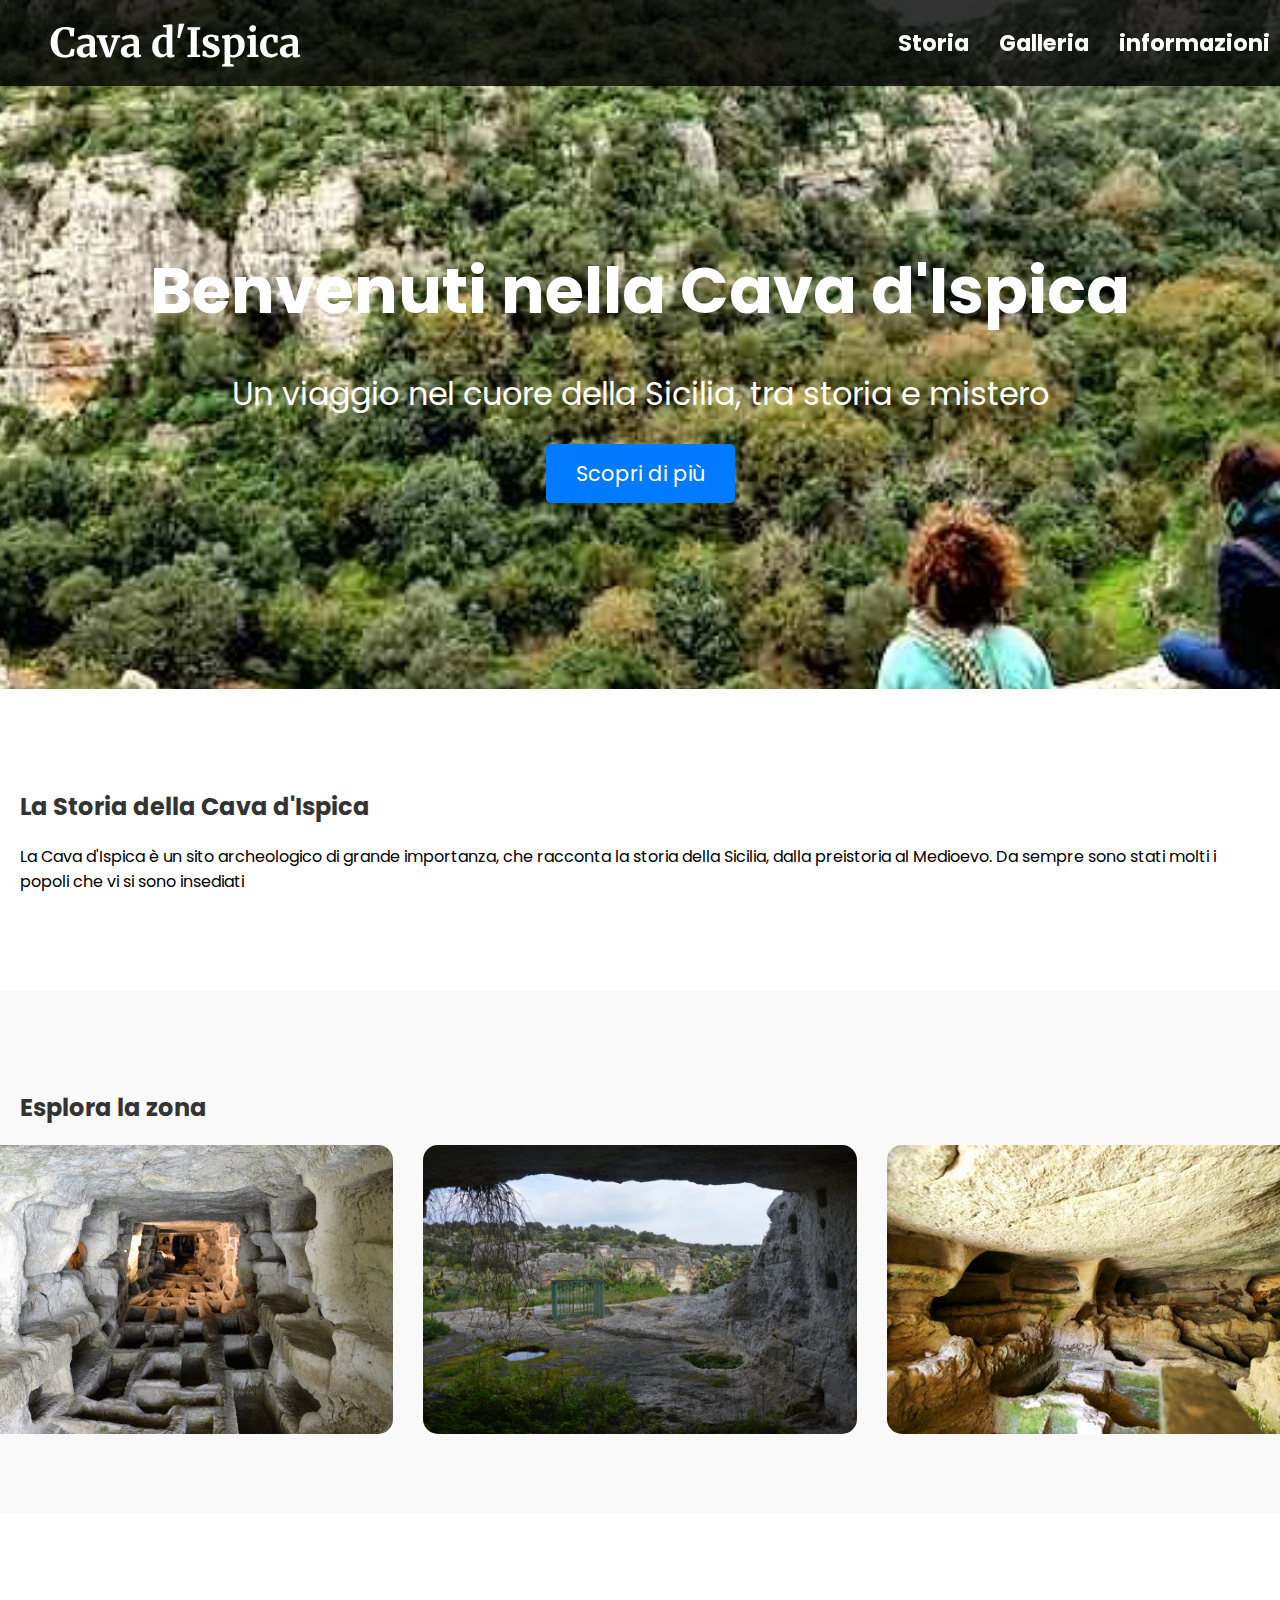
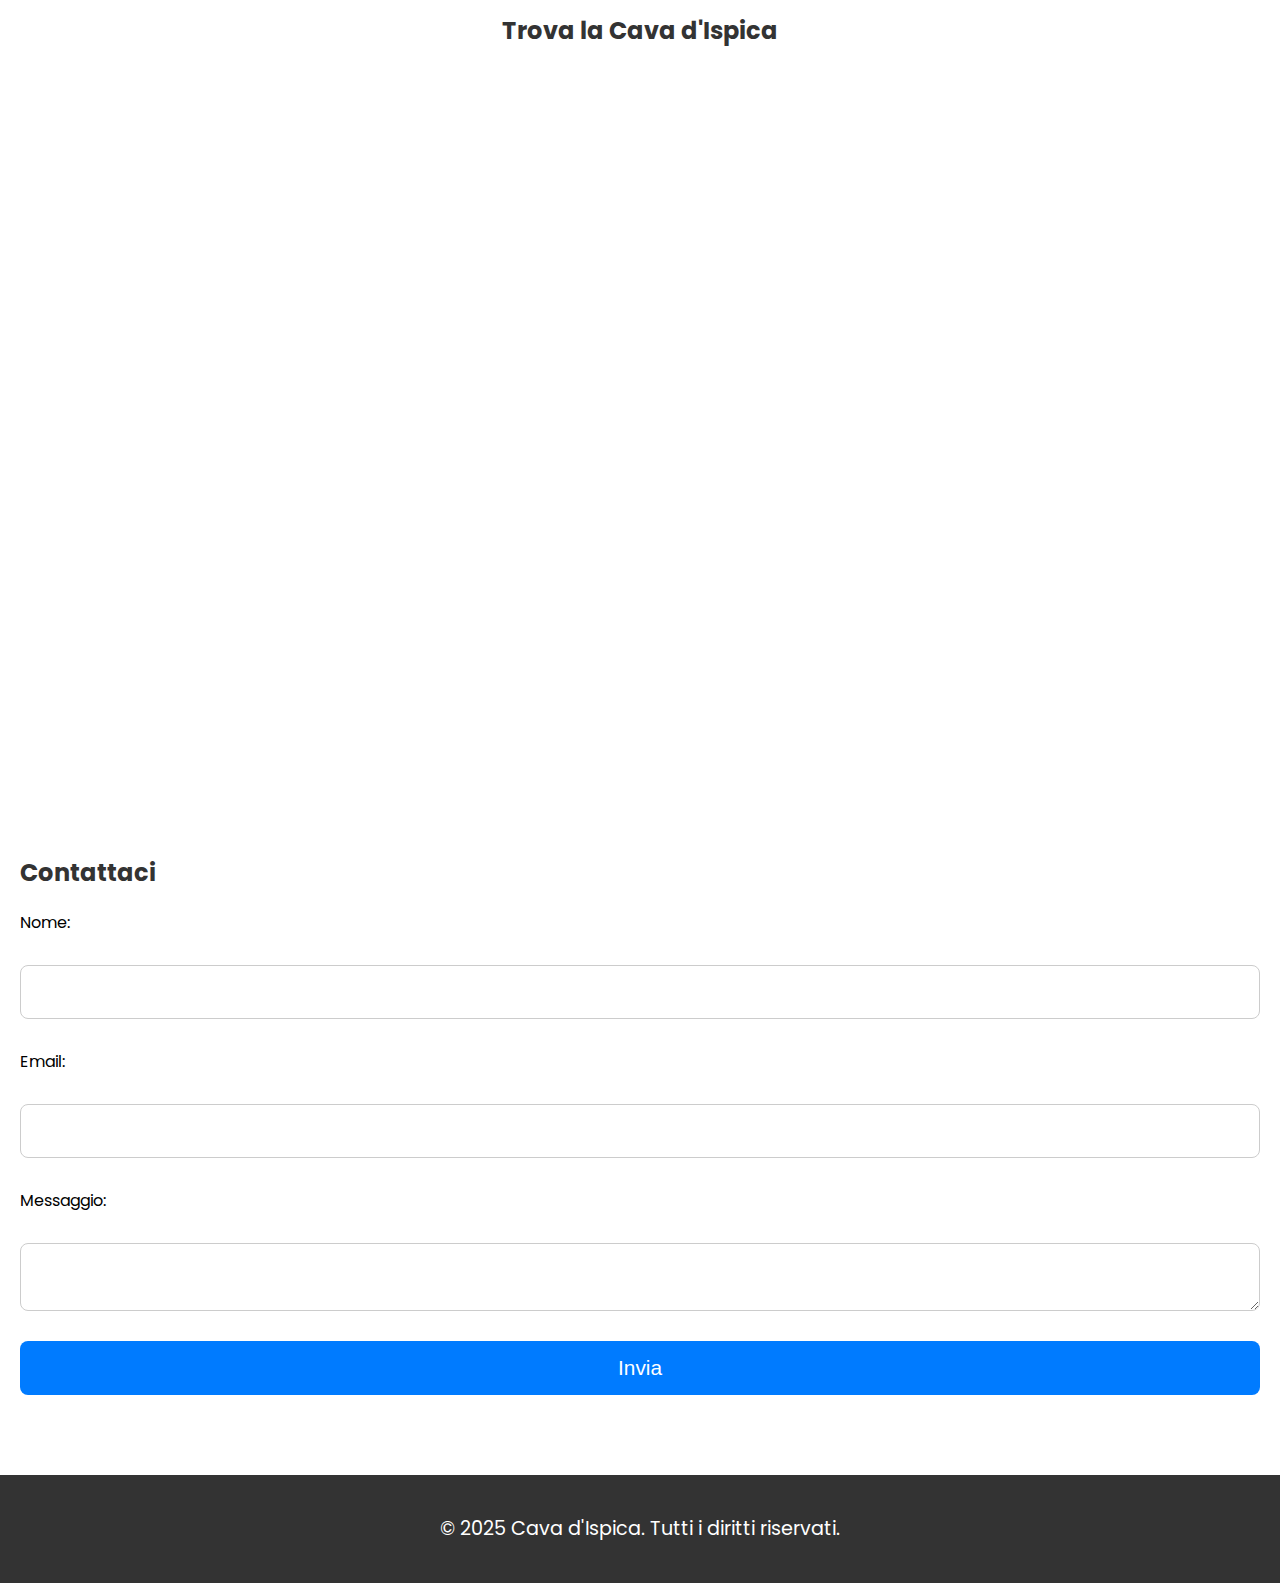
<file: index.html>
<!DOCTYPE html>
<html lang="it">
<head>
    <meta charset="UTF-8">
    <meta name="viewport" content="width=device-width, initial-scale=1.0">
    <title>Cava d'Ispica - Un Viaggio nel Tempo</title>
    <link rel="stylesheet" href="styles.css">
    <link href="https://fonts.googleapis.com/css2?family=Poppins:wght@300;400;600&family=Merriweather:wght@400;700&display=swap" rel="stylesheet">
</head>
<body>

<!-- Barra di navigazione fissa -->
<nav class="navbar">
    <div class="logo">Cava d'Ispica</div>
    <ul class="nav-links">
        <li><a href="storia.html">Storia</a></li>
        <li><a href="galleria.html">Galleria</a></li>
        <li><a href="info.html">informazioni    </a></li>
        
        <li>   </li>
        <li>   </li>
    </ul>
</nav>

<!-- Header con background immagine (effetto parallax) -->
<header>
    <div class="hero">
        <h1 style="color: white;">Benvenuti nella Cava d'Ispica</h1>
        <p>Un viaggio nel cuore della Sicilia, tra storia e mistero</p>
        <a href="#storia" class="btn">Scopri di più</a>
    </div>
</header>

<!-- Sezione Storia -->
<section id="storia" class="content-section">
    <h2>La Storia della Cava d'Ispica</h2>
    <p>La Cava d'Ispica è un sito archeologico di grande importanza, che racconta la storia della Sicilia, dalla preistoria al Medioevo. Da sempre sono stati molti i popoli che vi si sono insediati</p>
    <a href>

    </a>
</section>

<!-- Galleria di Immagini -->
<section id="galleria" class="gallery">
    <h2>Esplora la zona</h2>
    <div class="gallery-images">
        <img src="reperto1.jpg" alt="Reperto 1">
        <img src="reperto2.jpg" alt="Reperto 2">
        <img src="reperto3.jpg" alt="Reperto 3">
    </div>
</section>

<!-- Sezione Video sostituita con la mappa -->
<section id="video">
    <h2>Trova la Cava d'Ispica</h2>
    <iframe src="https://www.google.com/maps/embed?pb=!4v1741702464958!6m8!1m7!1sEk9ogv58_dnjcreq-xmiCQ!2m2!1d36.78984008034033!2d14.91294782374903!3f359.43175714421216!4f-22.55433391079626!5f0.7820865974627469" width="100%" height="600" style="border:0;" allowfullscreen="" loading="lazy" referrerpolicy="no-referrer-when-downgrade"></iframe>
</section>


<!-- Sezione Contatti -->
<section id="contatti" class="content-section">
    <h2>Contattaci</h2>
    <form action="#" method="post">
        <label for="name">Nome:</label>
        <input type="text" id="name" name="name" required>
        
        <label for="email">Email:</label>
        <input type="email" id="email" name="email" required>
        
        <label for="message">Messaggio:</label>
        <textarea id="message" name="message" required></textarea>
        
        <button type="submit" class="btn">Invia</button>
    </form>
</section>

<!-- Footer -->
<footer>
    <p>&copy; 2025 Cava d'Ispica. Tutti i diritti riservati.</p>
</footer>

<script src="script.js"></script>
</body>
</html>
</file>
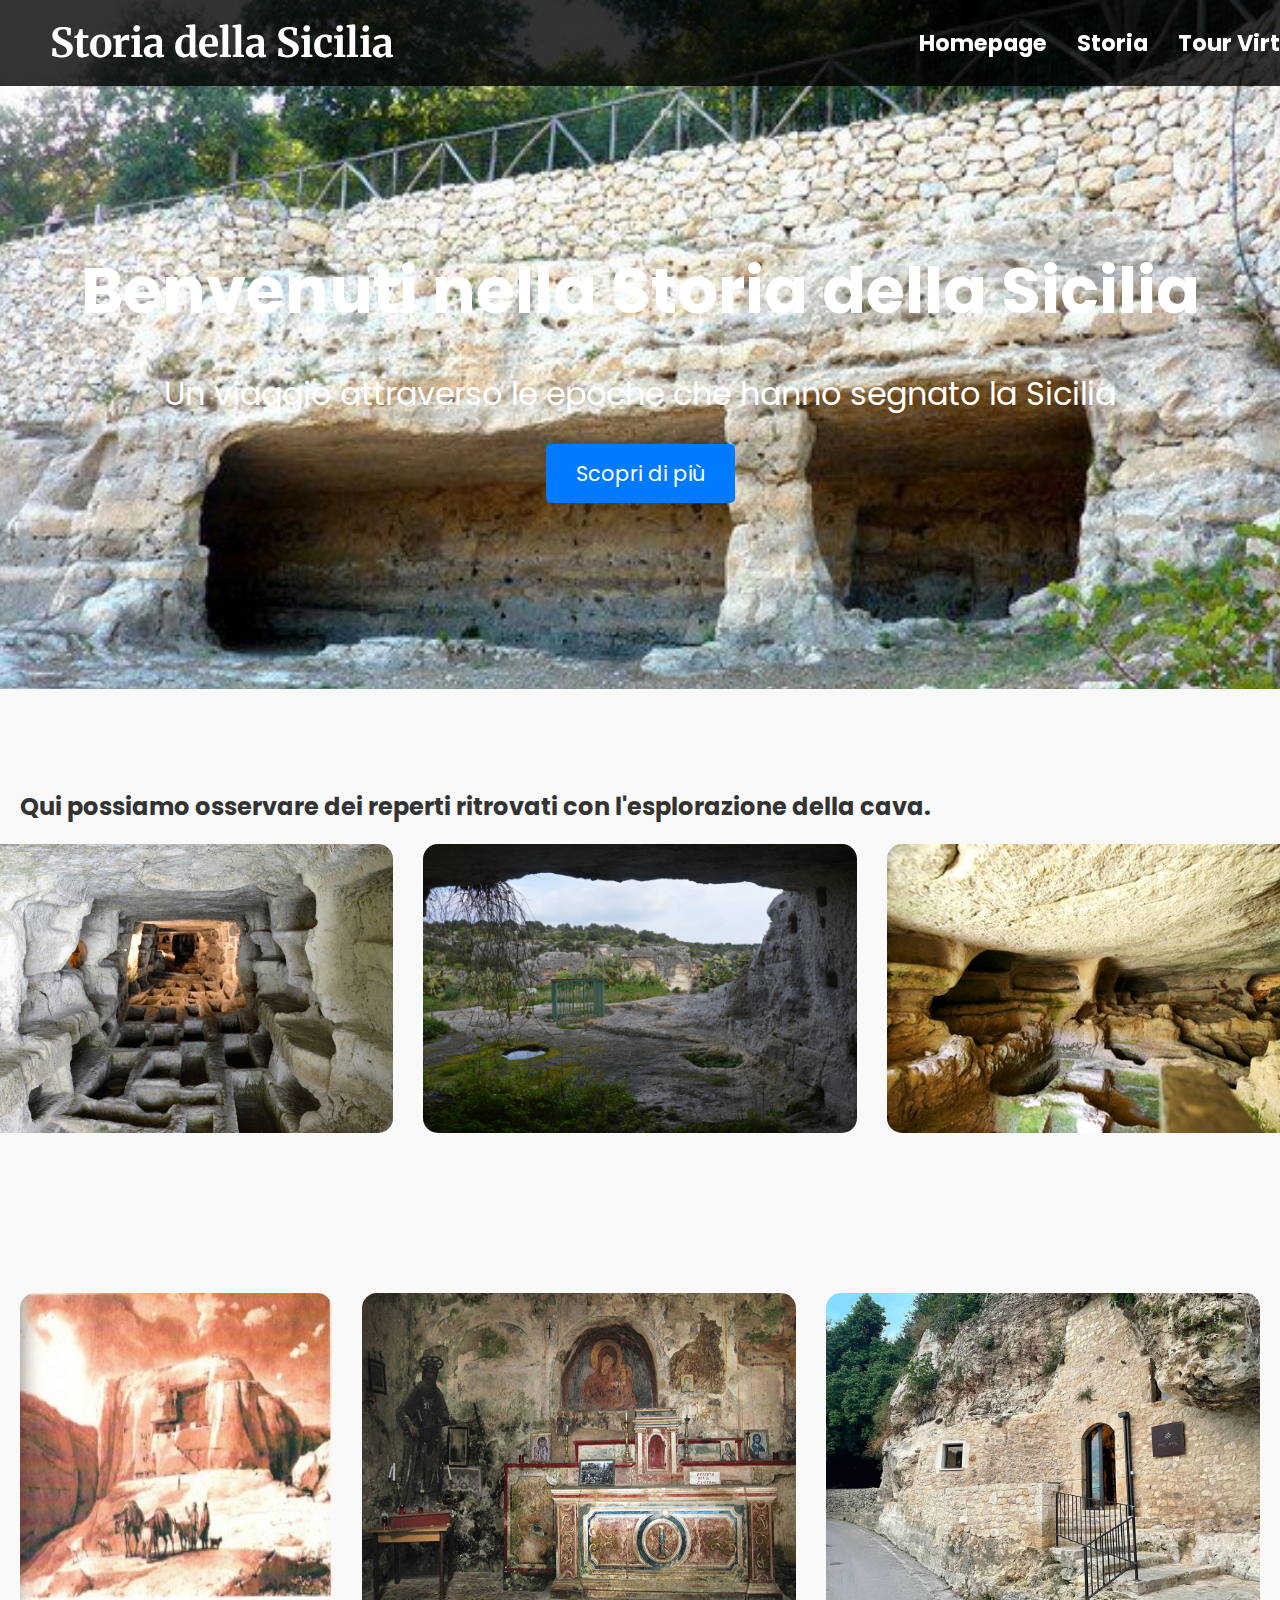
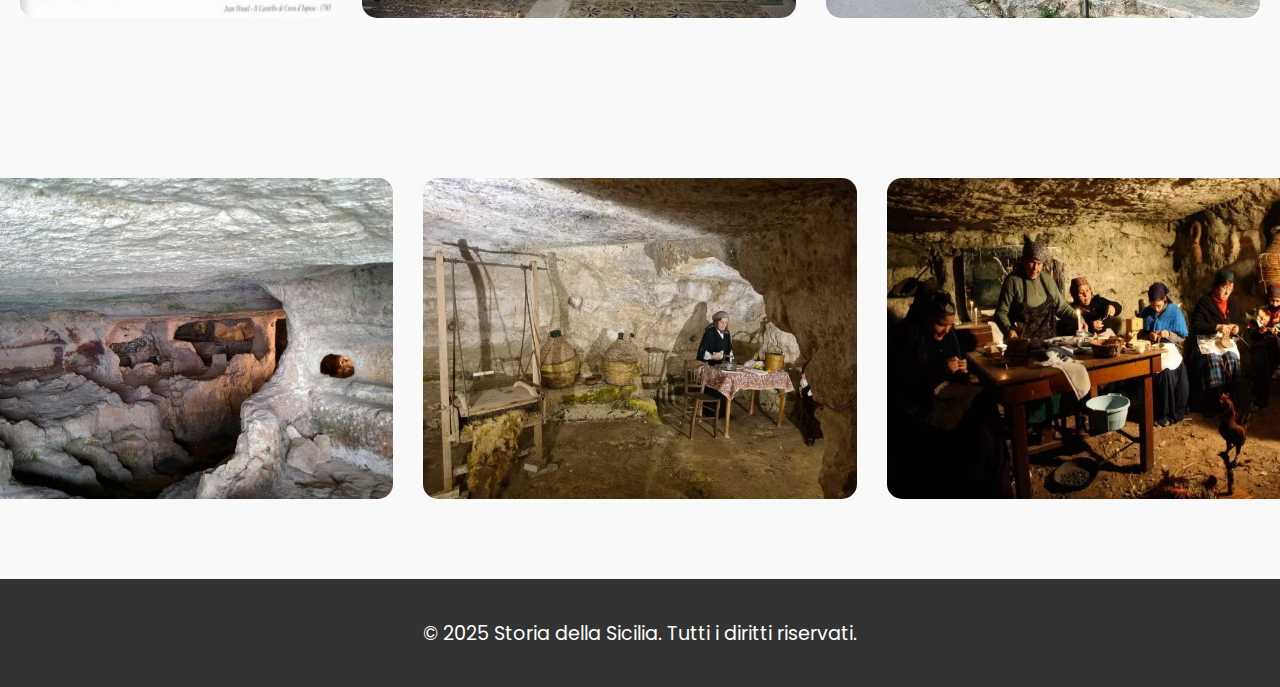
<file: galleria.html>
<!DOCTYPE html>
<html lang="it">
<head>
    <meta charset="UTF-8">
    <meta name="viewport" content="width=device-width, initial-scale=1.0">
    <title>La Storia della Sicilia</title>
    <link rel="stylesheet" href="styles.css">
    <link href="https://fonts.googleapis.com/css2?family=Poppins:wght@300;400;600&family=Merriweather:wght@400;700&display=swap" rel="stylesheet">
</head>
<body>

<!-- Barra di navigazione fissa -->
<nav class="navbar">
    <div class="logo">Storia della Sicilia</div>
    <ul class="nav-links">
        <li><a href="index.html">Homepage</a></li>
        <li><a href="storia.html">Storia</a></li>
        <li><a href="tour.html">Tour Virtuale</a></li>
    </ul>
</nav>

<!-- Header con background immagine (effetto parallax) -->
<heastorder>
    <div class="hero2">
        <h1 style="color: white;">Benvenuti nella Storia della Sicilia</h1>
        <p>Un viaggio attraverso le epoche che hanno segnato la Sicilia</p>
        <a href="#epoca" class="btn">Scopri di più</a>
    </div>
</header>

<!-- Galleria di Immagini -->
<section id="galleria" class="gallery">
    <h2>Qui possiamo osservare dei reperti ritrovati con l'esplorazione della cava.</h2>
    <div class="gallery-images">
        <img src="reperto1.jpg" alt="Reperto 1">
        <img src="reperto2.jpg" alt="Reperto 2">
        <img src="reperto3.jpg" alt="Reperto 3">
    
    </div>
</section>
<section id="galleria" class="gallery">
    <div class="gallery-images">
        <img src="reperto4.jpg" alt="Reperto 4">
        <img src="reperto5.jpg" alt="Reperto 5">
        <img src="reperto6.jpg" alt="Reperto 6">
    </div>
</section>
<section id="galleria" class="gallery"> 
    <div class="gallery-images">
        <img src="reperto7.jpg" alt="Reperto 7">
        <img src="reperto8.jpg" alt="Reperto 8">
        <img src="reperto9.jpg" alt="Reperto 9">
    </div>
</section>

<!-- Footer -->
<footer>
    <p>&copy; 2025 Storia della Sicilia. Tutti i diritti riservati.</p>
</footer>

<script src="script.js"></script>
</body>
</html>
</file>
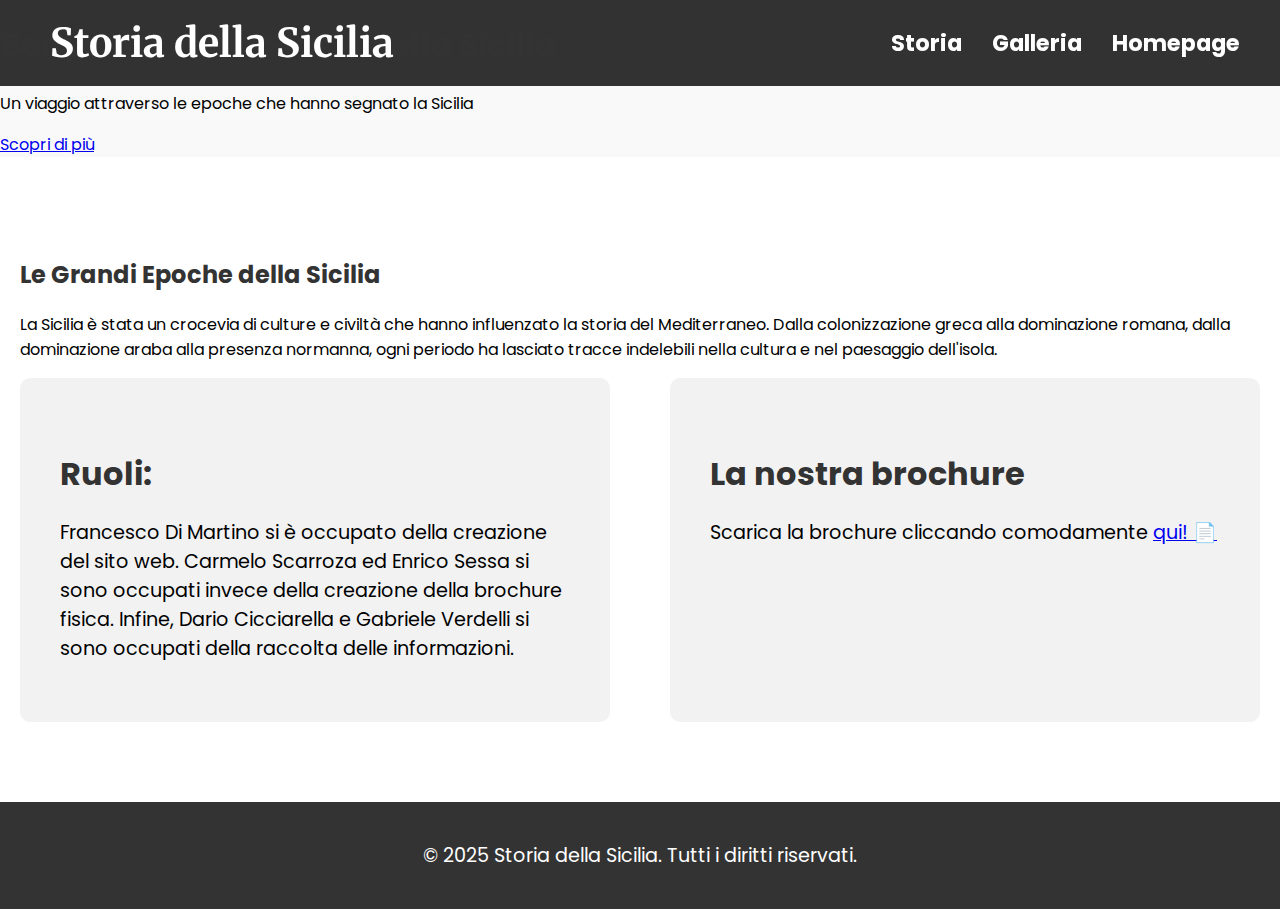
<file: info.html>
<!DOCTYPE html>
<html lang="it">
<head>
    <meta charset="UTF-8">
    <meta name="viewport" content="width=device-width, initial-scale=1.0">
    <title>La Storia della Sicilia</title>
    <link rel="stylesheet" href="styles.css">
    <link href="https://fonts.googleapis.com/css2?family=Poppins:wght@300;400;600&family=Merriweather:wght@400;700&display=swap" rel="stylesheet">
</head>
<body>

<!-- Barra di navigazione fissa -->
<nav class="navbar">
    <div class="logo">Storia della Sicilia</div>
    <ul class="nav-links">
        <li><a href="storia.html">Storia</a></li>
        <li><a href="galleria.html">Galleria</a></li>
        <li><a href="index.html">Homepage    </a></li>
        <li>   </li>
        <li>   </li>
        <li>   </li>
    </ul>
</nav>

<!-- Header con background immagine (effetto parallax) -->
<header>
    <div class="hero4">
        <h1 style="color: white;">Benvenuti nella Storia della Sicilia</h1>
        <p>Un viaggio attraverso le epoche che hanno segnato la Sicilia</p>
        <a href="#epoca" class="btn">Scopri di più</a>
    </div>
</header>
<section id="epoca" class="content-section">
    <h2>Le Grandi Epoche della Sicilia</h2>
    <p>La Sicilia è stata un crocevia di culture e civiltà che hanno influenzato la storia del Mediterraneo. Dalla colonizzazione greca alla dominazione romana, dalla dominazione araba alla presenza normanna, ogni periodo ha lasciato tracce indelebili nella cultura e nel paesaggio dell'isola.</p>

    <div class="timeline">
        <div class="timeline-item">
            <h3>Ruoli:</h3>
            <p>Francesco Di Martino si è occupato della creazione del sito web. Carmelo Scarroza ed Enrico Sessa si sono occupati invece della creazione della brochure fisica. Infine, Dario Cicciarella e Gabriele Verdelli si sono occupati della raccolta delle informazioni.</p>
        </div>
        <div class="timeline-item">
            <h3>La nostra brochure</h3>
            <p>Scarica la brochure cliccando comodamente <a href="Cava.pdf" download>qui! 📄</a></p>
        </div>
    </div>
</section>


<!-- Footer -->
<footer>
    <p>&copy; 2025 Storia della Sicilia. Tutti i diritti riservati.</p>
</footer>

<script src="script.js"></script>
</body>
</html>
</file>
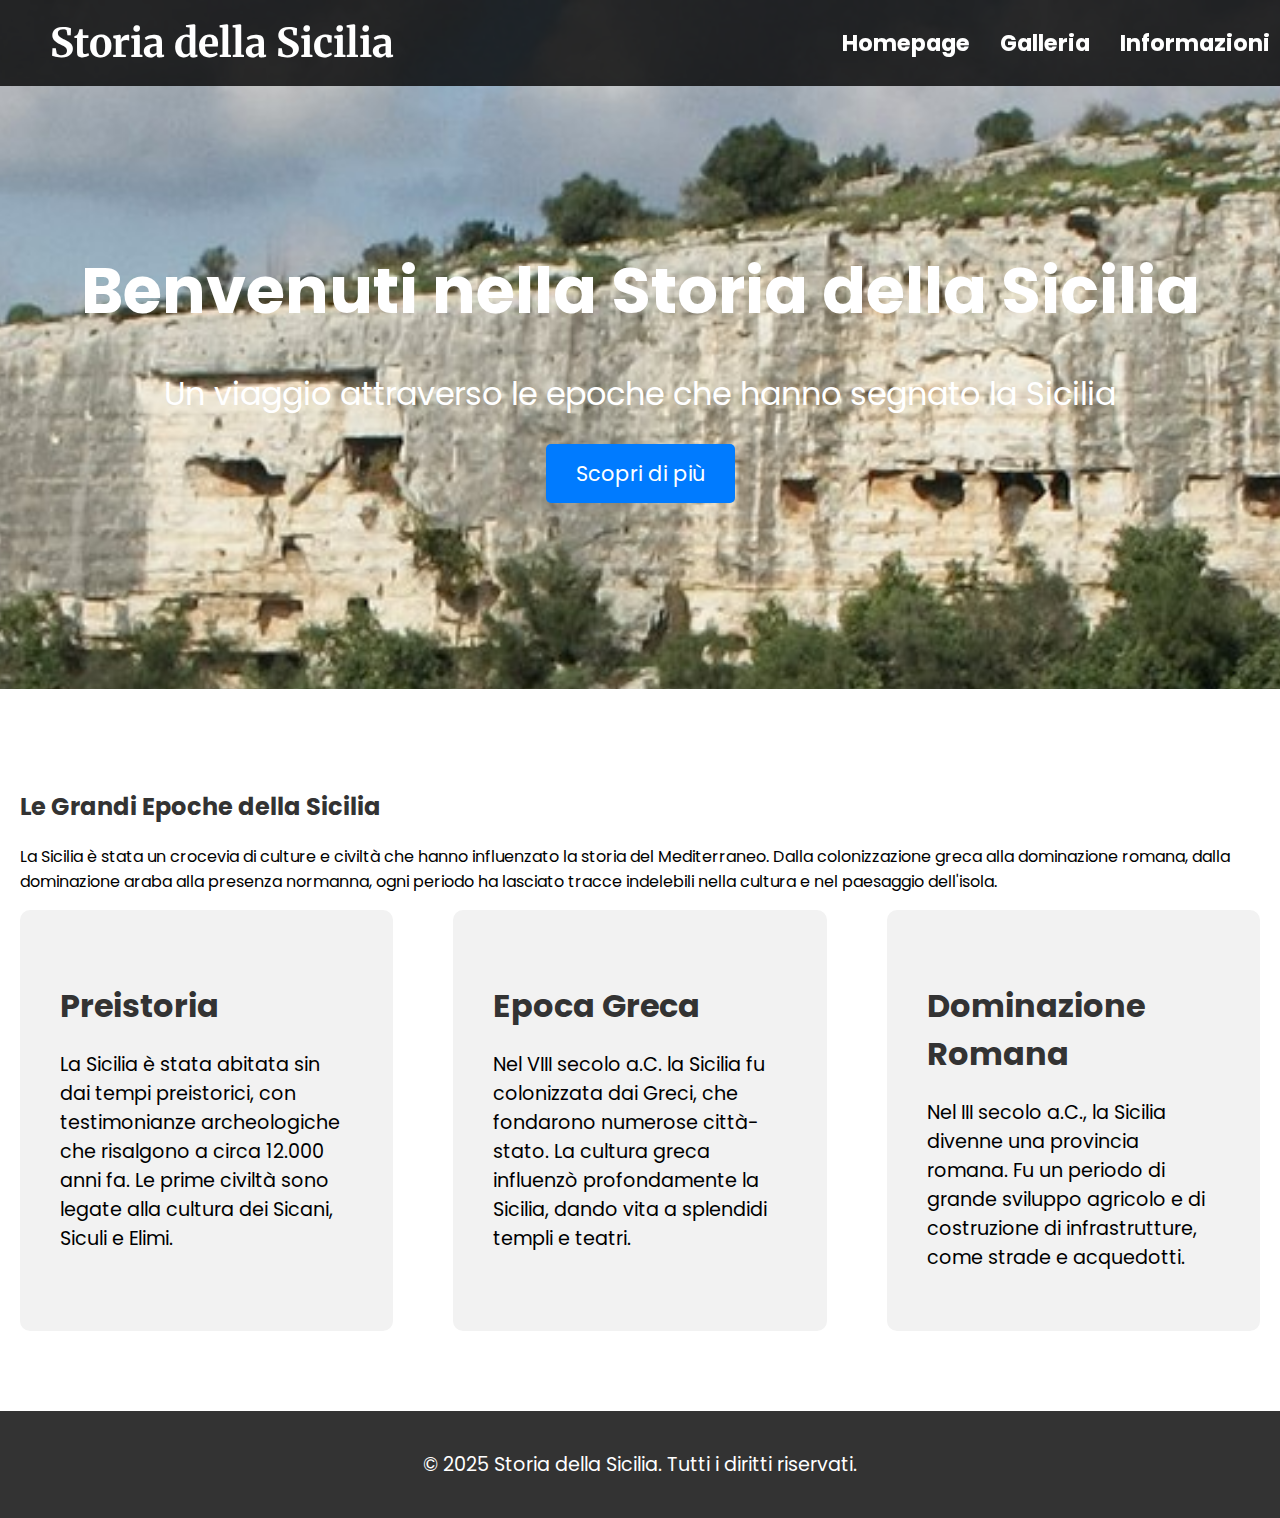
<file: storia.html>
<!DOCTYPE html>
<html lang="it">
<head>
    <meta charset="UTF-8">
    <meta name="viewport" content="width=device-width, initial-scale=1.0">
    <title>La Storia della Sicilia</title>
    <link rel="stylesheet" href="styles.css">
    <link href="https://fonts.googleapis.com/css2?family=Poppins:wght@300;400;600&family=Merriweather:wght@400;700&display=swap" rel="stylesheet">
</head>
<body>

<!-- Barra di navigazione fissa -->
<nav class="navbar">
    <div class="logo">Storia della Sicilia</div>
    <ul class="nav-links">
        <li><a href="index.html">Homepage</a></li>
        <li><a href="galleria.html">Galleria</a></li>
        <li><a href="info.html">Informazioni</a></li
        <li>   </li>
        <li>   </li>
        <li>   </li>
    </ul>
</nav>

<!-- Header con background immagine (effetto parallax) -->
<header>
    <div class="hero1">
        <h1 style="color: white;">Benvenuti nella Storia della Sicilia</h1>
        <p>Un viaggio attraverso le epoche che hanno segnato la Sicilia</p>
        <a href="#epoca" class="btn">Scopri di più</a>
    </div>
</header>

<!-- Sezione Epoche Storiche -->
<section id="epoca" class="content-section">
    <h2>Le Grandi Epoche della Sicilia</h2>
    <p>La Sicilia è stata un crocevia di culture e civiltà che hanno influenzato la storia del Mediterraneo. Dalla colonizzazione greca alla dominazione romana, dalla dominazione araba alla presenza normanna, ogni periodo ha lasciato tracce indelebili nella cultura e nel paesaggio dell'isola.</p>

    <div class="timeline">
        <div class="timeline-item">
            <h3>Preistoria</h3>
            <p>La Sicilia è stata abitata sin dai tempi preistorici, con testimonianze archeologiche che risalgono a circa 12.000 anni fa. Le prime civiltà sono legate alla cultura dei Sicani, Siculi e Elimi.</p>
        </div>
        <div class="timeline-item">
            <h3>Epoca Greca</h3>
            <p>Nel VIII secolo a.C. la Sicilia fu colonizzata dai Greci, che fondarono numerose città-stato. La cultura greca influenzò profondamente la Sicilia, dando vita a splendidi templi e teatri.</p>
        </div>
        <div class="timeline-item">
            <h3>Dominazione Romana</h3>
            <p>Nel III secolo a.C., la Sicilia divenne una provincia romana. Fu un periodo di grande sviluppo agricolo e di costruzione di infrastrutture, come strade e acquedotti.</p>
        </div>
    </div>
</section>

<!-- Footer -->
<footer>
    <p>&copy; 2025 Storia della Sicilia. Tutti i diritti riservati.</p>
</footer>

<script src="script.js"></script>
</body>
</html>
</file>
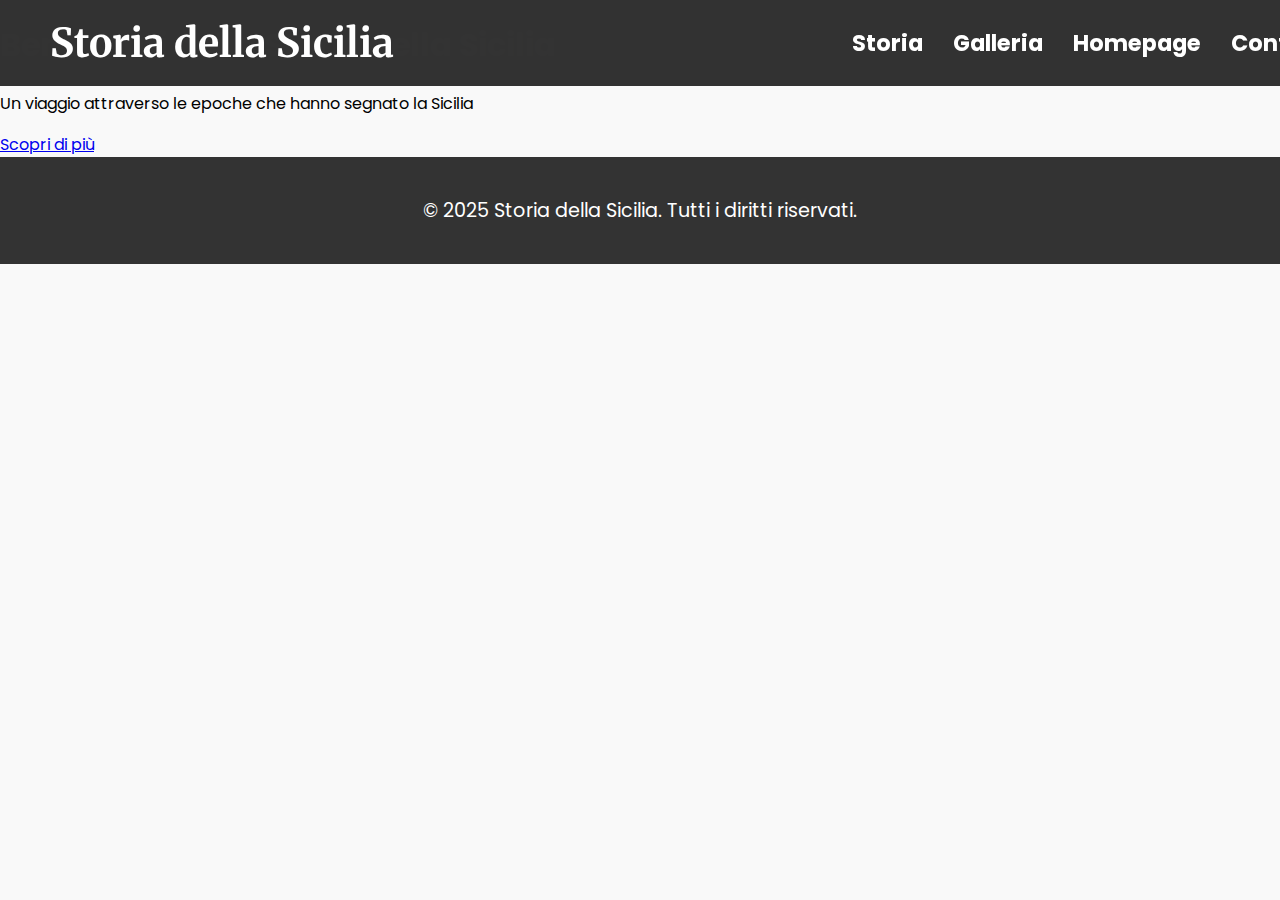
<file: tour.html>
<!DOCTYPE html>
<html lang="it">
<head>
    <meta charset="UTF-8">
    <meta name="viewport" content="width=device-width, initial-scale=1.0">
    <title>La Storia della Sicilia</title>
    <link rel="stylesheet" href="styles.css">
    <link href="https://fonts.googleapis.com/css2?family=Poppins:wght@300;400;600&family=Merriweather:wght@400;700&display=swap" rel="stylesheet">
</head>
<body>

<!-- Barra di navigazione fissa -->
<nav class="navbar">
    <div class="logo">Storia della Sicilia</div>
    <ul class="nav-links">
        <li><a href="storia.html">Storia</a></li>
        <li><a href="galleria.html">Galleria</a></li>
        <li><a href="index.html">Homepage</a></li>
        <li><a href="#contatti">Contatti</a></li>
    </ul>
</nav>

<!-- Header con background immagine (effetto parallax) -->
<header>
    <div class="hero4">
        <h1 style="color: white;">Benvenuti nella Storia della Sicilia</h1>
        <p>Un viaggio attraverso le epoche che hanno segnato la Sicilia</p>
        <a href="#epoca" class="btn">Scopri di più</a>
    </div>
</header>


<!-- Footer -->
<footer>
    <p>&copy; 2025 Storia della Sicilia. Tutti i diritti riservati.</p>
</footer>

<script src="script.js"></script>
</body>
</html>
</file>
<file: styles.css>
/* Impostazioni di base */
body {
    font-family: 'Poppins', sans-serif;
    margin: 0;
    padding: 0;
    background-color: #f9f9f9;
}

h1, h2, h3 {
    color: #333;
}

/* Barra di navigazione fissa */
.navbar {
    position: fixed;
    top: 0;
    width: 100%;
    background-color: rgba(0, 0, 0, 0.8);
    color: white;
    display: flex;
    justify-content: space-between;
    align-items: center;
    padding: 10px 50px;
    z-index: 100;
}

.navbar .logo {
    font-size: 2.5em;
    font-family: 'Merriweather', serif;
    font-weight: 700;
}

.navbar .nav-links {
    list-style: none;
    display: flex;
    gap: 30px;
}

.navbar .nav-links a {
    color: white;
    text-decoration: none;
    font-weight: 700;
    font-size: 1.4em;
    transition: color 0.3s ease;
}

.navbar .nav-links a:hover {
    color: #007BFF;
}

/* Sezione Hero */
.hero {
    background: url('cava-ispica.jpg') no-repeat center center/cover;
    color: white;
    text-align: center;
    padding: 200px 20px;
    background-attachment: fixed;
    background-size: cover;
}

.hero h1 {
    font-size: 4em;
    margin-bottom: 30px;
}

.hero p {
    font-size: 2em;
    margin-bottom: 40px;
}

.hero .btn {
    background-color: #007BFF;
    color: white;
    padding: 15px 30px;
    font-size: 1.3em;
    text-decoration: none;
    border-radius: 5px;
}

/* Sezione Storia */
.content-section {
    padding: 80px 20px;
    background-color: #fff;
}

.timeline {
    display: flex;
    gap: 60px;
    justify-content: space-between;
}

.timeline-item {
    flex: 1;
    background-color: #f2f2f2;
    padding: 40px;
    border-radius: 10px;
    transform: scale(1); /* All'inizio, gli elementi sono al loro normale zoom */
    transition: transform 0.4s ease;
}

.timeline-item h3 {
    font-size: 2em;
    margin-bottom: 20px;
}

.timeline-item p {
    font-size: 1.2em;
}

/* Galleria */
.gallery {
    padding: 80px 20px;
    background-color: #f9f9f9;
}

.gallery-images {
    display: flex;
    gap: 30px;
    justify-content: center;
}

.gallery-images img {
    width: 35%;
    border-radius: 15px;
    transform: scale(1);
    transition: transform 0.4s ease;
}

/* Sezione Video */
#video {
    padding: 80px 20px;
    text-align: center;
    background-color: #fff;
}

/* Sezione Mappa */
#video iframe {
    border-radius: 10px;
    max-width: 100%;
    height: 600px;
}


/* Form Contatti */
form {
    display: flex;
    flex-direction: column;
    gap: 30px;
}

input, textarea {
    padding: 15px;
    border: 1px solid #ccc;
    border-radius: 8px;
    font-size: 1.2em;
}

button {
    padding: 15px 30px;
    font-size: 1.3em;
    background-color: #007BFF;
    color: white;
    border: none;
    border-radius: 8px;
    cursor: pointer;
    transition: background-color 0.3s ease;
}

button:hover {
    background-color: #0056b3;
}

/* Footer */
footer {
    background-color: #333;
    color: white;
    text-align: center;
    padding: 20px 0;
    font-size: 1.2em;
}

/* Animazioni per lo scroll */
.timeline-item, .gallery-images img {
    transition: transform 1s ease;
}

.hero1{
    background: url('herostoria.jpg') no-repeat center center/cover;
    align-content: center;
    color: white;
    text-align: center;
    padding: 200px 20px;
    background-attachment: fixed;
    background-size: cover;
}

.hero1 h1 {
    font-size: 4em;
    margin-bottom: 30px;
}

.hero1 p {
    font-size: 2em;
    margin-bottom: 40px;
}

.hero1 .btn {
    background-color: #007BFF;
    color: white;
    padding: 15px 30px;
    font-size: 1.3em;
    text-decoration: none;
    border-radius: 5px;
}

.hero2{
    background: url('sfonhero.jpg') no-repeat center center/cover;
    align-content: center;
    color: white;
    text-align: center;
    padding: 200px 20px;
    background-attachment: fixed;
    background-size: cover;
}

.hero2 h1 {
    font-size: 4em;
    margin-bottom: 30px;
}

.hero2 p {
    font-size: 2em;
    margin-bottom: 40px;
}

.hero2 .btn {
    background-color: #007BFF;
    color: white;
    padding: 15px 30px;
    font-size: 1.3em;
    text-decoration: none;
    border-radius: 5px;
}
</file>
